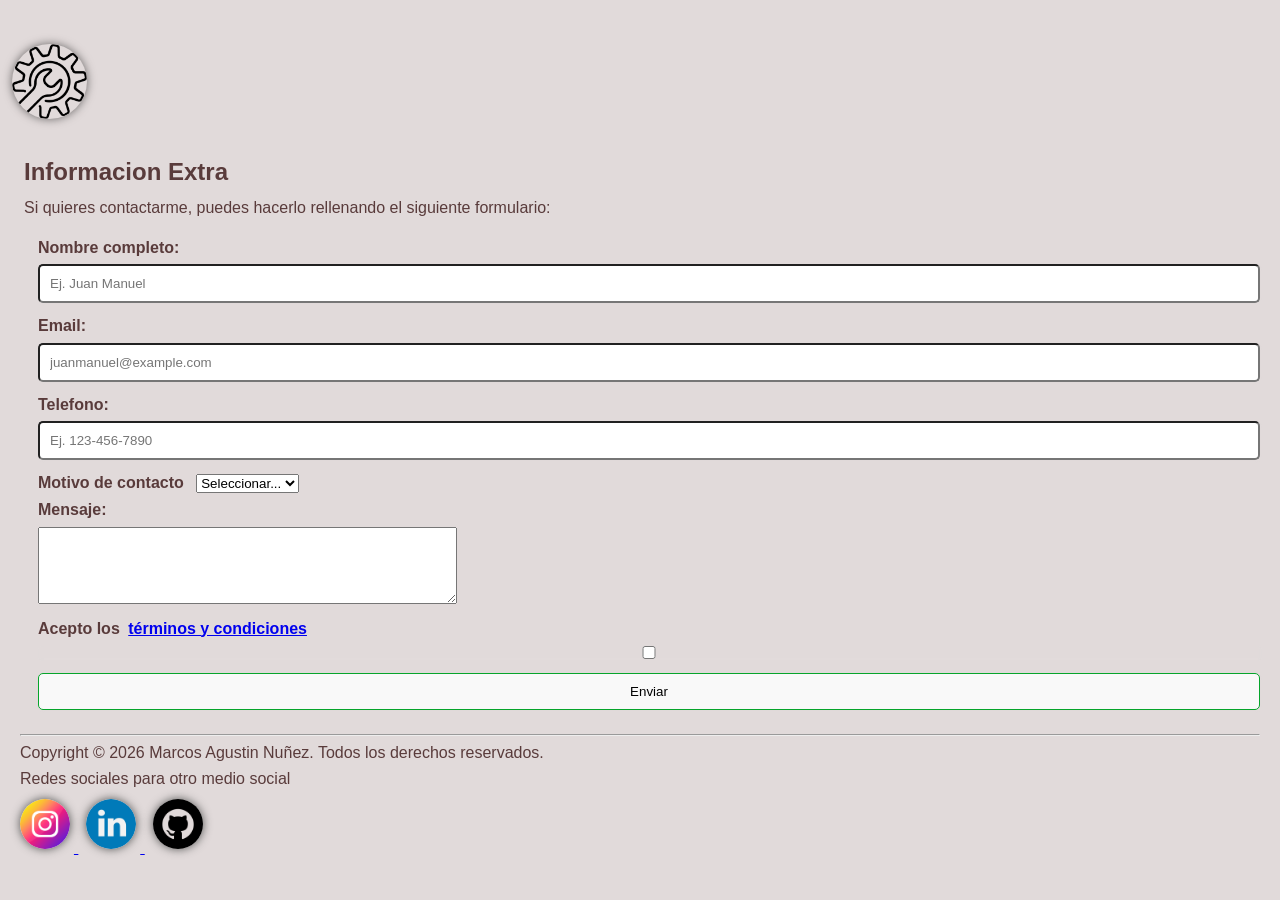
<file: html/contact.html>
<!doctype html>
<html lang="es">
  <head>
    <meta charset="UTF-8" />
    <meta name="viewport" content="width=device-width, initial-scale=1.0" />
    <title>mark_repair</title>
    <link rel="stylesheet" href="../style/style_contact.css" />
  </head>
  <body>
    <div class="layout">
      <a href="../index.html">
        <img src="../Assets/logo.png" alt="Logo" class="img" />
      </a>
      <main>
        <section class="Callme" id="Contacto">
          <h2>Informacion Extra</h2>
          <p>
            Si quieres contactarme, puedes hacerlo rellenando el siguiente
            formulario:
          </p>
          <div class="Form">
            <form action="" method="POST">
              <label for="nombre ">Nombre completo: </label>
              <input
                type="text"
                id="nombre"
                name="nombre"
                placeholder="Ej. Juan Manuel"
                required
                minlength="3"
                maxlength="50"
              />
              <br />
              <label for="email">Email: </label>
              <input
                type="email"
                id="email"
                name="email"
                placeholder="juanmanuel@example.com"
                required
              />
              <br />
              <label for="telefono">Telefono: </label>
              <input
                type="text"
                id="telefono"
                name="telefono"
                placeholder="Ej. 123-456-7890"
                pattern="[0-9]{3}-[0-9]{7}$"
                title="Formato: 123-4567890"
                required
              />
              <br />
              <label for="motivo">Motivo de contacto</label>
              <select id="motivo" name="motivo" required>
                <option value="">Seleccionar...</option>
                <option value="consulta">Consulta</option>
                <option value="propuesta">Propuesta</option>
                <option value="Presupuesto">Presupuesto</option>
                <option value="otro">Otro</option>
              </select>
              <br />
              <label for="mensaje">Mensaje:</label><br />
              <textarea
                id="mensaje"
                name="mensaje"
                placeholder="Escribe tu mensaje aquí..."
                required
                minlength="10"
                maxlength="500"
                rows="5"
                cols="50"
              >
              </textarea>
              <br />
              <label for="terminos">
                Acepto los
                <a href="./terminos.html" class="link"
                  >términos y condiciones</a
                >
                <input type="checkbox" id="terminos" name="terminos" required />
              </label>
              <br />
              <input type="submit" value="Enviar" />
            </form>
          </div>
        </section>
      </main>
      <footer class="footer">
        <hr />
        <p>
          Copyright © 2026 Marcos Agustin Nuñez. Todos los derechos reservados.
          <br />Redes sociales para otro medio social
        </p>
        <a href="https://www.instagram.com/markus_npm/" class="Social">
          <img
            src="../Assets/instagram.png"
            alt="logo de instragram"
            alt="instagram"
            id="MenDown"
            target="_blank"
          />
        </a>
        <a
          href="https://www.linkedin.com/in/marcos-agust%C3%ADn-n%C3%BA%C3%B1ez-9740aa300/?skipRedirect=true"
          class="Social"
        >
          <img
            src="../Assets/linkedin.png"
            alt="logo de linkedin"
            id="MenDown"
            target="_blank"
          />
        </a>

        <a href="https://github.com/MarcosNpm" class="Social" target="_blank">
          <img
            src="../Assets/github.png"
            alt="logo de github"
            id="MenDown"
            target="_blank"
          />
        </a>
      </footer>
    </div>
  </body>
</html>
</file>
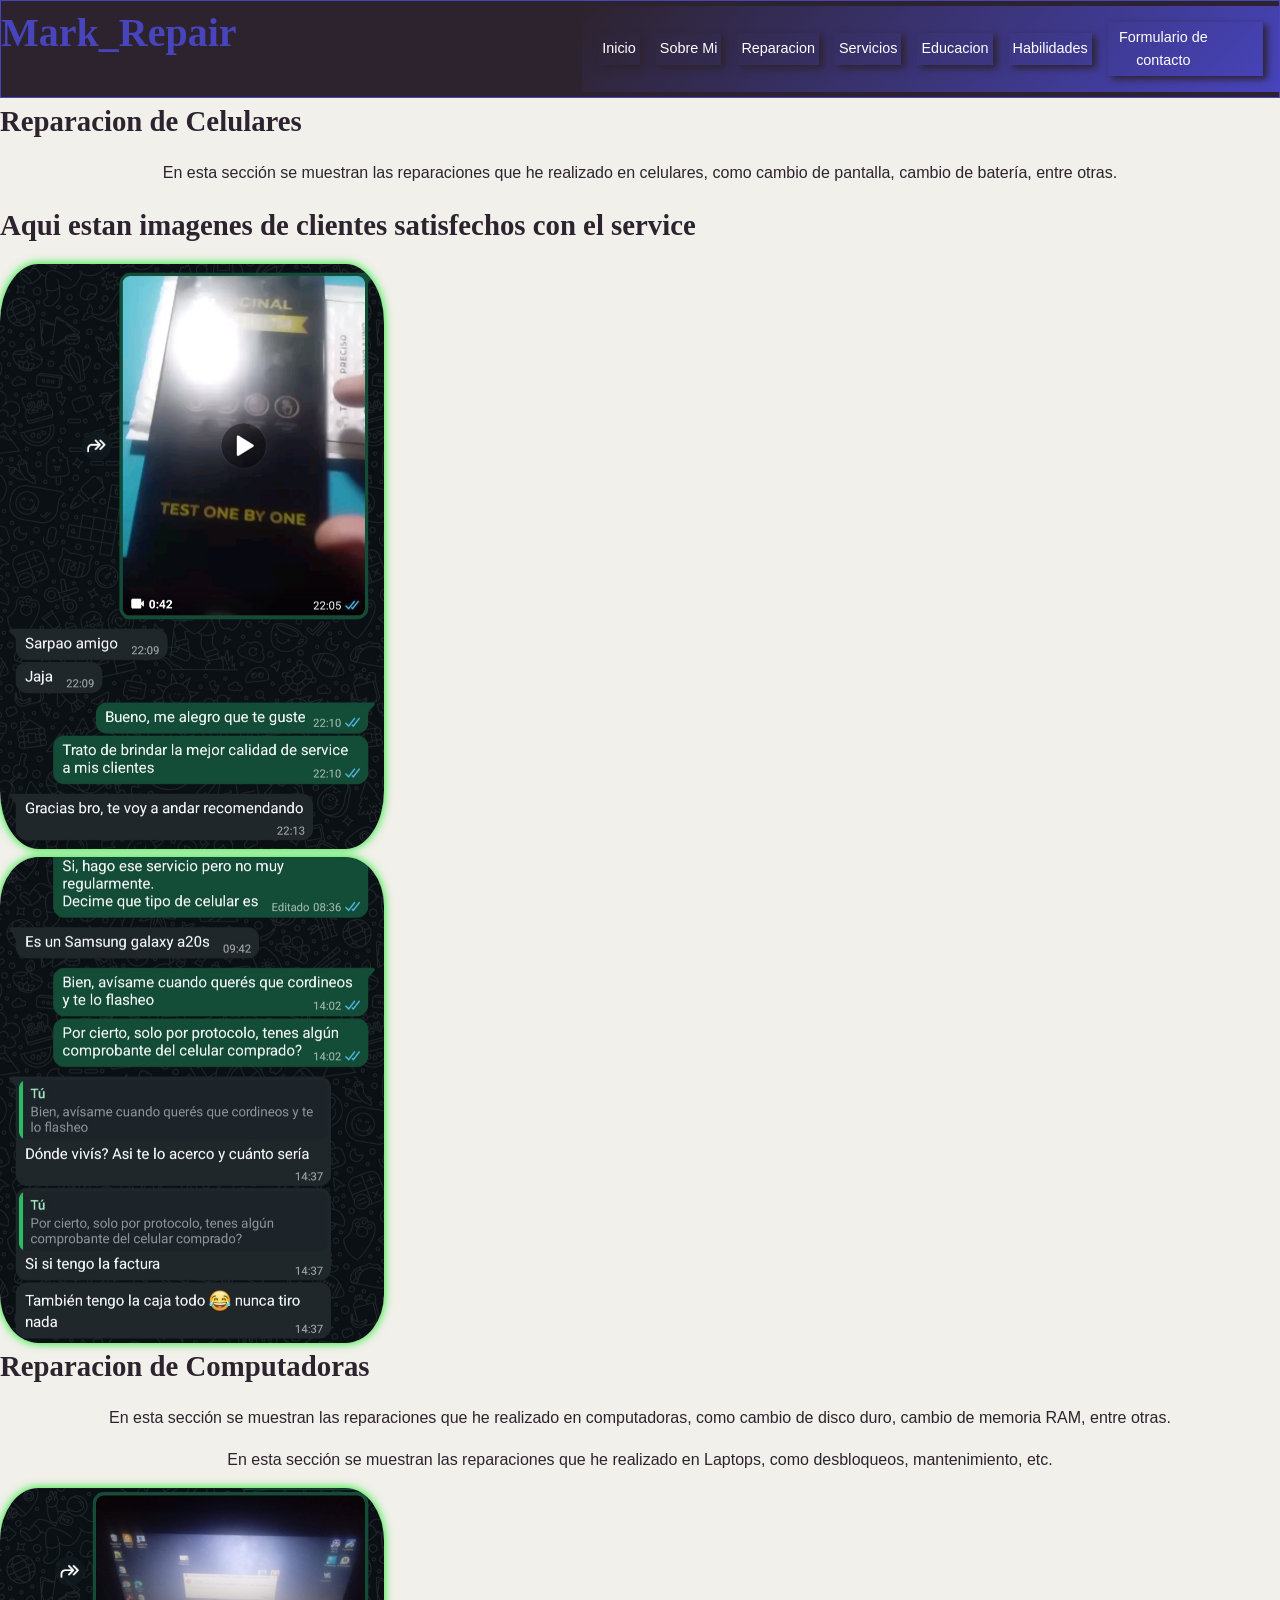
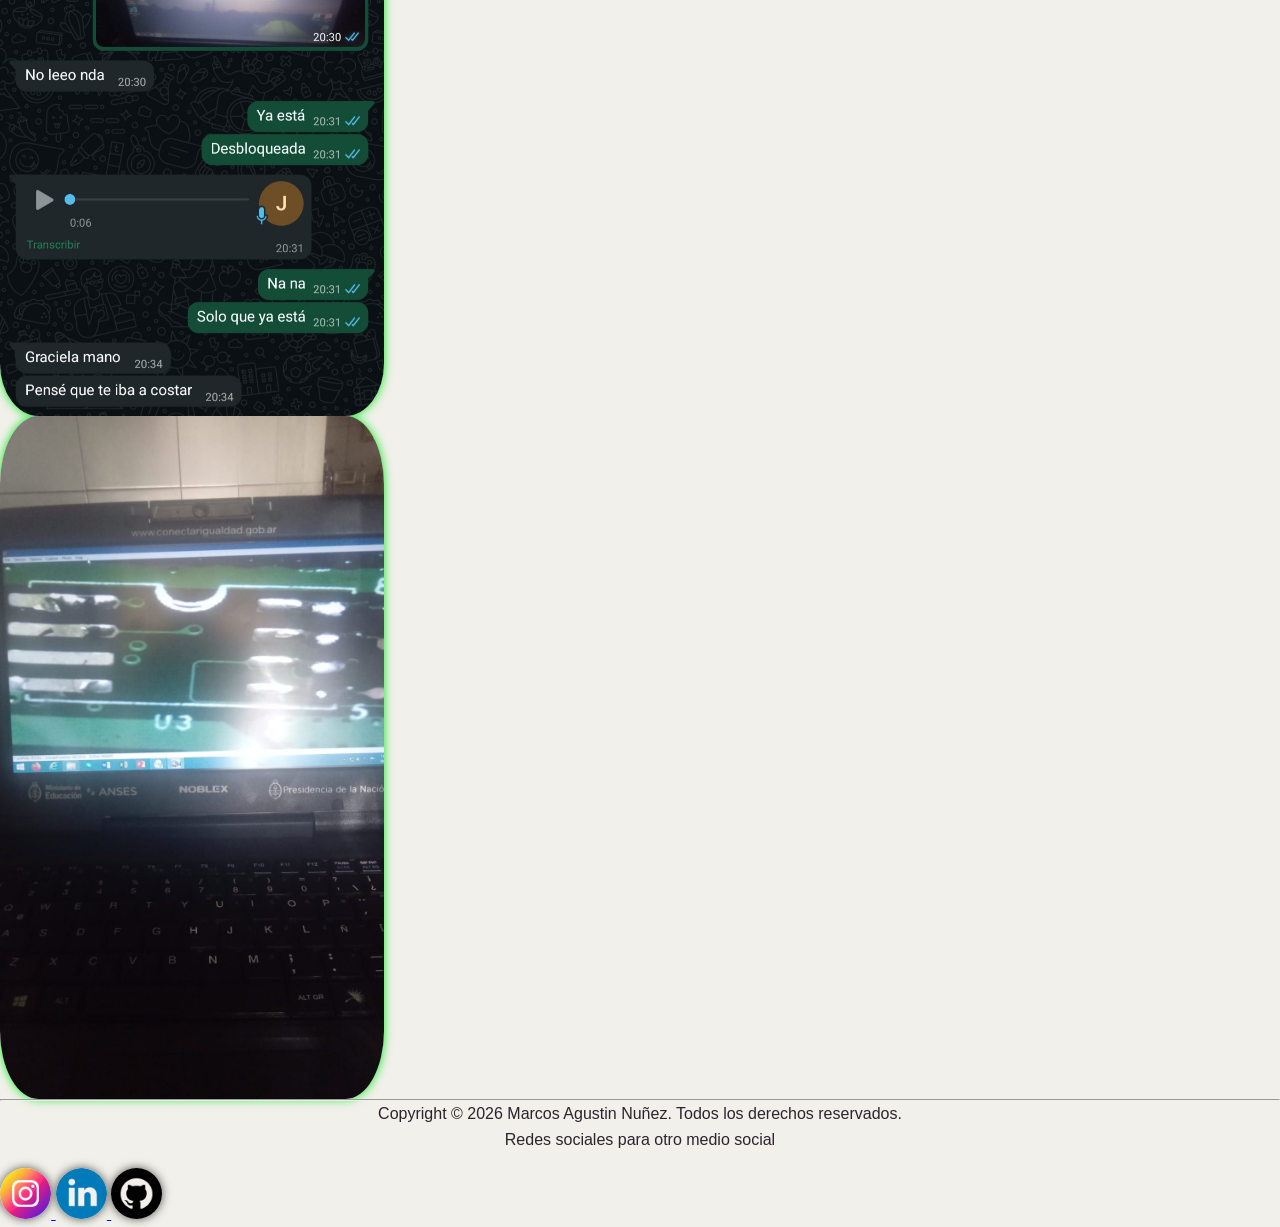
<file: html/fixes.html>
<!doctype html>
<html lang="es">
  <head>
    <meta charset="UTF-8" />
    <meta name="viewport" content="width=device-width, initial-scale=1.0" />
    <title>Markus_Repair</title>
    <link rel="stylesheet" href="../style/style_fixes.css">
    <link href="https://fonts.googleapis.com/css2?family=Montserrat:ital,wght@0,100..900;1,100..900&display=swap" rel="stylesheet">
  </head>
  <body>
    <div class="layout">
      <header class="Header">
        <h1 title class="logo">Mark_Repair</h1>
        <nav class="navbar">
          <ul class="nav-links">
            <li><a href="../index.html" id="MenUp">Inicio</a></li>
            <li><a href="./me.html" id="MenUp">Sobre Mi</a></li>
            <li><a href="./fixes.html" class="link" id="MenUp">Reparacion</a></li>
            <li><a href="./Services.html" class="link" id="MenUp">Servicios</a></li>
            <li><a href="./Study.html" class="link" id="MenUp">Educacion</a></li>
            <li><a href="./skills.html" class="link" id="MenUp">Habilidades</a></li>
            <li>
              <a href="./contact.html" class="link" id="MenUp" target="_blank">Formulario de contacto</a>
            </li>
          </ul>
        </nav>
      </header>
      <main>
        <section class="Celulares" id="Reparacion">
          <h2>Reparacion de Celulares</h2>
          <div>
            <p>En esta sección se muestran las reparaciones que he realizado en
              celulares, como cambio de pantalla, cambio de batería, entre otras.
            </p>
          </div>
          <p><h2>Aqui estan imagenes de clientes satisfechos con el service</h2></p>
          <div class="cards-container">
            <div class="cards">
              <img src="../Assets/review_positive.jpg" alt="Opinion de un cliente por un servicio de celular" class="custumer"/>
              <h3></h3>
            </div>
            <div class="cards">
            <img src="../Assets/review.jpg" alt="Opinion de un segundo cliente sobre un servicio de celular" class="custumer"/>
            </div>
          </div>
        </section>
        <section class="Computadoras" id="Reparacion">
          <h2>Reparacion de Computadoras</h2>
          <p>
            En esta sección se muestran las reparaciones que he realizado en
            computadoras, como cambio de disco duro, cambio de memoria RAM, entre
            otras.
          </p>
          <p>
            En esta sección se muestran las reparaciones que he realizado en
            Laptops, como desbloqueos, mantenimiento, etc.
          </p>
          <img src="../Assets/review_positive_2.jpg" alt="Opinion sobre un servicio de laptop" class="custumer"/>
          <img src="../Assets/piece_micro_1.jpg" alt="Señalamiento de componente faltante en laptop" class="custumer"/>
        </section>
      </main>
      <footer class="footer">
        <hr>
        <p>
          Copyright © 2026 Marcos Agustin Nuñez. Todos los derechos reservados.
          <br>Redes sociales para otro medio social
        </p>
        <a href="https://www.instagram.com/markus_npm/" class="Social">
          <img
            src="../Assets/instagram.png"
            alt="logo de instragram"
            alt="instagram"
            id="MenDown"
            target="_blank">
        </a>
        <a
          href="https://www.linkedin.com/in/marcos-agust%C3%ADn-n%C3%BA%C3%B1ez-9740aa300/?skipRedirect=true"
          class="Social">
          <img
            src="../Assets/linkedin.png"
            alt="logo de linkedin"
            id="MenDown"
            target="_blank">
        </a>

        <a href="https://github.com/MarcosNpm" class="Social" target="_blank">
          <img
            src="../Assets/github.png"
            alt="logo de github"
            id="MenDown"
            target="_blank">
        </a>
      </footer>
    </div>
  </body>
</html>
</file>
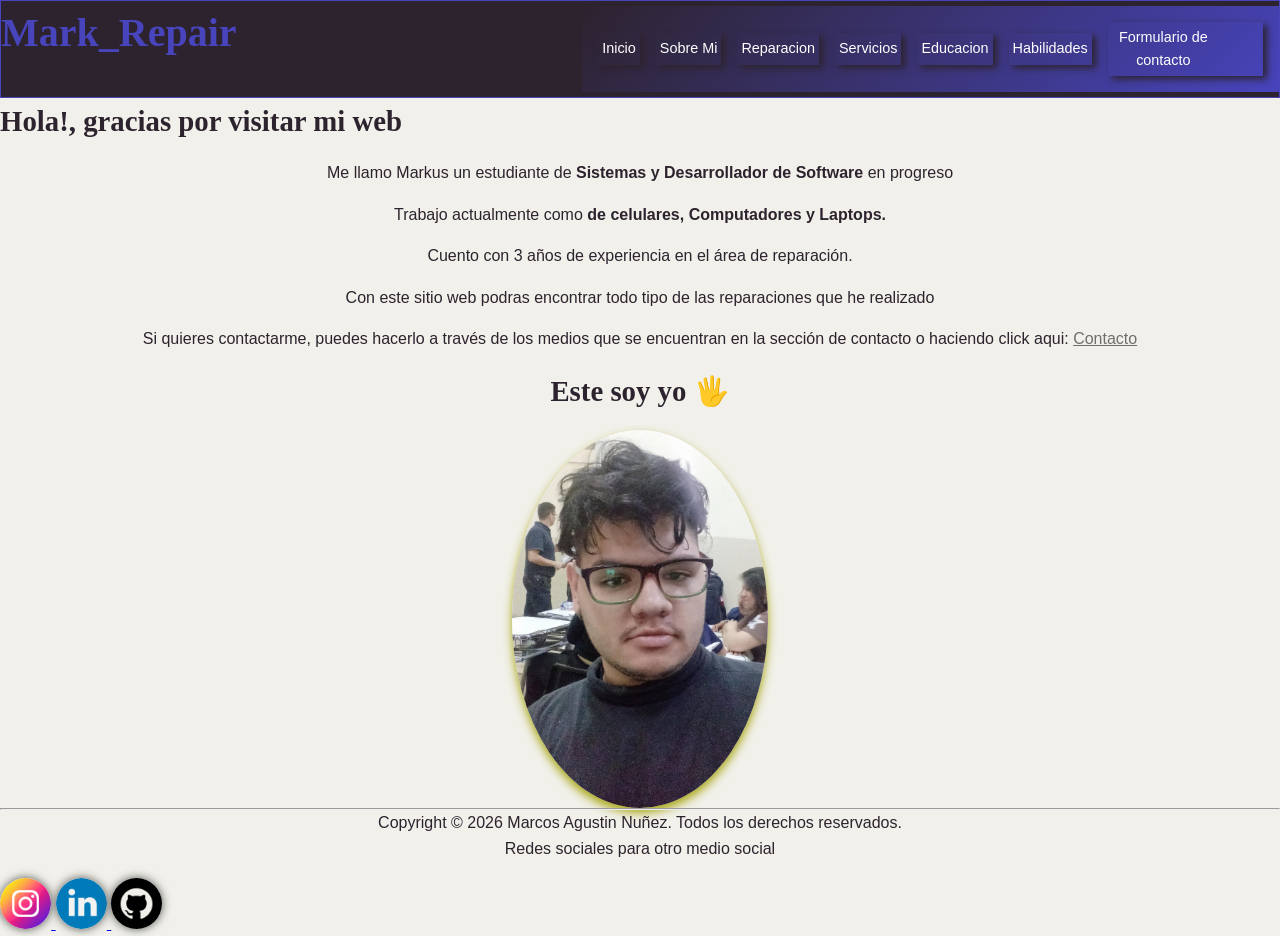
<file: html/me.html>
<!doctype html>
<html lang="es">
  <head>
    <meta charset="UTF-8" />
    <meta name="viewport" content="width=device-width, initial-scale=1.0" />
    <title>Markus_Repair</title>
    <link rel="stylesheet" href="../style/style_me.css">
    <link href="https://fonts.googleapis.com/css2?family=Montserrat:ital,wght@0,100..900;1,100..900&display=swap" rel="stylesheet">
  </head>
  <body>
    <div class="layout">
      <header class="Header">
        <h1 title class="logo">Mark_Repair</h1>
        <nav class="navbar">
          <ul class="nav-links">
            <li><a href="../index.html" id="MenUp">Inicio</a></li>
            <li><a href="./me.html" id="MenUp">Sobre Mi</a></li>
            <li><a href="./fixes.html" class="link" id="MenUp">Reparacion</a></li>
            <li><a href="./Services.html" class="link" id="MenUp">Servicios</a></li>
            <li><a href="./Study.html" class="link" id="MenUp">Educacion</a></li>
            <li><a href="./skills.html" class="link" id="MenUp">Habilidades</a></li>
            <li>
              <a href="./contact.html" class="link" id="MenUp" target="_blank">Formulario de contacto</a>
            </li>
          </ul>
        </nav>
      </header>
      <main>
        <section class="seccion" id="Sobre-Mi">  
          <div class="desc"> 
            <h2>Hola!, gracias por visitar mi web</h2>
            <p>
              Me llamo Markus un estudiante de <strong>Sistemas y Desarrollador de
              Software</strong> en progreso 
            </p>
            <p>Trabajo actualmente como <strong> de celulares, Computadores y Laptops. </p> </strong>
            <p>
              Cuento con 3 años de experiencia en el área de reparación.
            </p>
            <p>
              Con este sitio web podras encontrar todo tipo de las reparaciones que he
              realizado
            </p>
            <p>
              Si quieres contactarme, puedes hacerlo a través de los medios que se
              encuentran en la sección de contacto o haciendo click aqui: 
              <a href="https://www.instagram.com/markus_npm/" class="link" id="IG"><ins>Contacto</ins></a>
            </p>
          </div>  
          <h2><p>Este soy yo 🖐</p></h2>
          <img src="../Assets/mi_persona.jpeg" alt="Foto de mi persona posando" class="Owner"/>
        </section>
      </main>
      <footer class="footer">
        <hr>
        <p>
          Copyright © 2026 Marcos Agustin Nuñez. Todos los derechos reservados.
          <br>Redes sociales para otro medio social
        </p>
        <a href="https://www.instagram.com/markus_npm/" class="Social">
          <img
            src="../Assets/instagram.png"
            alt="logo de instragram"
            alt="instagram"
            id="MenDown"
            target="_blank">
        </a>
        <a
          href="https://www.linkedin.com/in/marcos-agust%C3%ADn-n%C3%BA%C3%B1ez-9740aa300/?skipRedirect=true"
          class="Social">
          <img
            src="../Assets/linkedin.png"
            alt="logo de linkedin"
            id="MenDown"
            target="_blank">
        </a>

        <a href="https://github.com/MarcosNpm" class="Social" target="_blank">
          <img
            src="../Assets/github.png"
            alt="logo de github"
            id="MenDown"
            target="_blank">
        </a>
      </footer>
    </div>
  </body>
</html>
</file>
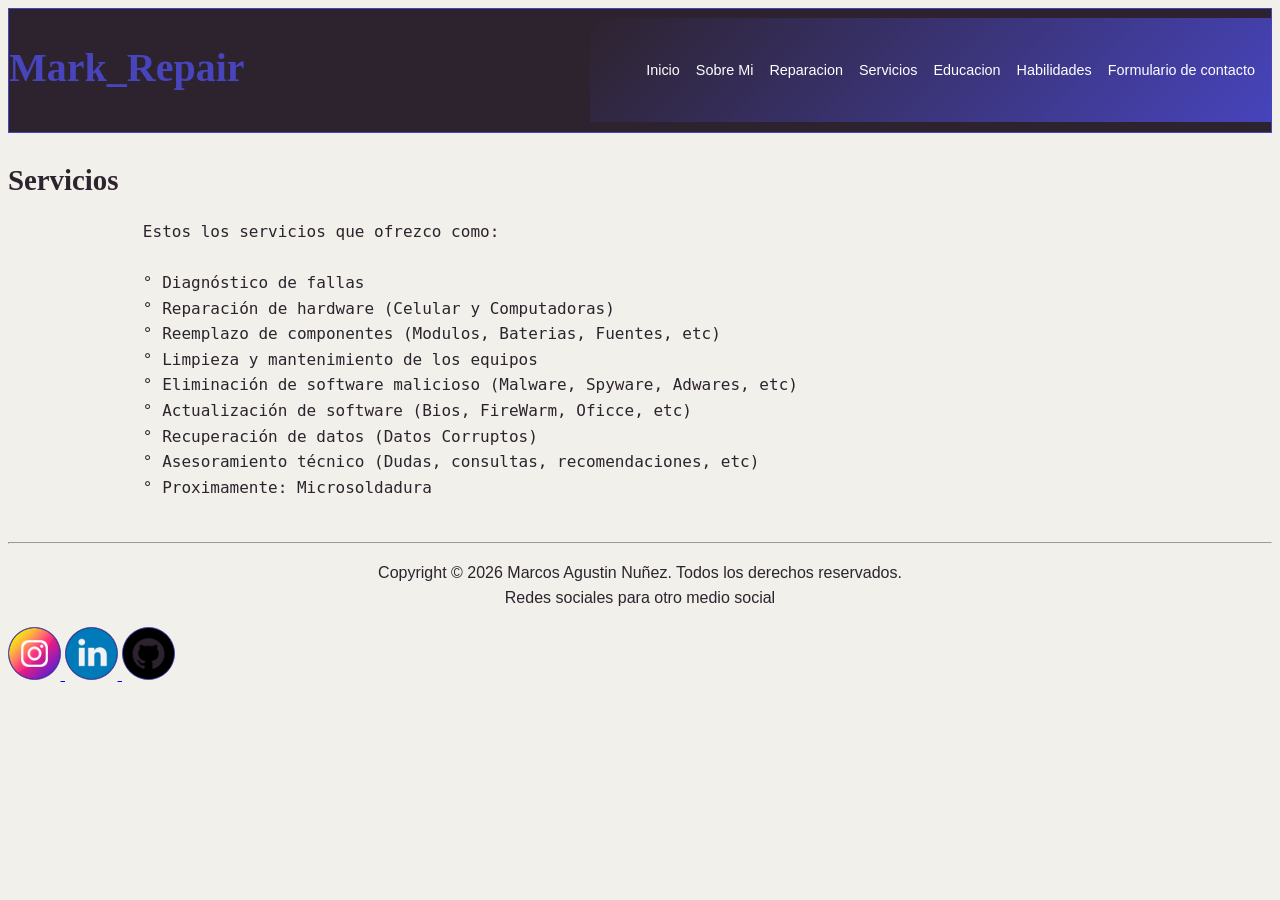
<file: html/Services.html>
<!doctype html>
<html lang="es">
  <head>
    <meta charset="UTF-8" />
    <meta name="viewport" content="width=device-width, initial-scale=1.0" />
    <title>Markus_Repair</title>
    <link rel="stylesheet" href="../style/style_service.css" />
    <link
      href="https://fonts.googleapis.com/css2?family=Montserrat:ital,wght@0,100..900;1,100..900&display=swap"
      rel="stylesheet"
    />
  </head>
  <body>
    <div class="layout">
      <header class="Header">
        <h1 title class="logo">Mark_Repair</h1>
        <nav class="navbar">
          <ul class="nav-links">
            <li><a href="../index.html" id="MenUp">Inicio</a></li>
            <li><a href="./me.html" id="MenUp">Sobre Mi</a></li>
            <li><a href="./fixes.html" class="link" id="MenUp">Reparacion</a></li>
            <li><a href="./Services.html" class="link" id="MenUp">Servicios</a></li>
            <li><a href="./Study.html" class="link" id="MenUp">Educacion</a></li>
            <li><a href="./skills.html" class="link" id="MenUp">Habilidades</a></li>
            <li>
              <a href="./contact.html" class="link" id="MenUp" target="_blank">Formulario de contacto</a>
            </li>
          </ul>
        </nav>
      </header>
      <main>  
        <section class="section" id="Servicios">
          <h2>Servicios</h2>
          <div>
            <pre>
              Estos los servicios que ofrezco como:

              ° Diagnóstico de fallas
              ° Reparación de hardware (Celular y Computadoras)
              ° Reemplazo de componentes (Modulos, Baterias, Fuentes, etc)
              ° Limpieza y mantenimiento de los equipos 
              ° Eliminación de software malicioso (Malware, Spyware, Adwares, etc)
              ° Actualización de software (Bios, FireWarm, Oficce, etc)
              ° Recuperación de datos (Datos Corruptos)
              ° Asesoramiento técnico (Dudas, consultas, recomendaciones, etc)
              ° Proximamente: Microsoldadura
            </pre>
      </main>
      <footer class="footer">
        <hr>
        <p>
          Copyright © 2026 Marcos Agustin Nuñez. Todos los derechos reservados.
          <br>Redes sociales para otro medio social
        </p>
        <a href="https://www.instagram.com/markus_npm/" class="Social">
          <img
            src="../Assets/instagram.png"
            alt="logo de instragram"
            alt="instagram"
            id="MenDown"
            target="_blank">
        </a>
        <a
          href="https://www.linkedin.com/in/marcos-agust%C3%ADn-n%C3%BA%C3%B1ez-9740aa300/?skipRedirect=true"
          class="Social">
          <img
            src="../Assets/linkedin.png"
            alt="logo de linkedin"
            id="MenDown"
            target="_blank">
        </a>

        <a href="https://github.com/MarcosNpm" class="Social" target="_blank">
          <img
            src="../Assets/github.png"
            alt="logo de github"
            id="MenDown"
            target="_blank">
        </a>
      </footer>
    </div>
  </body>
</html>
</file>
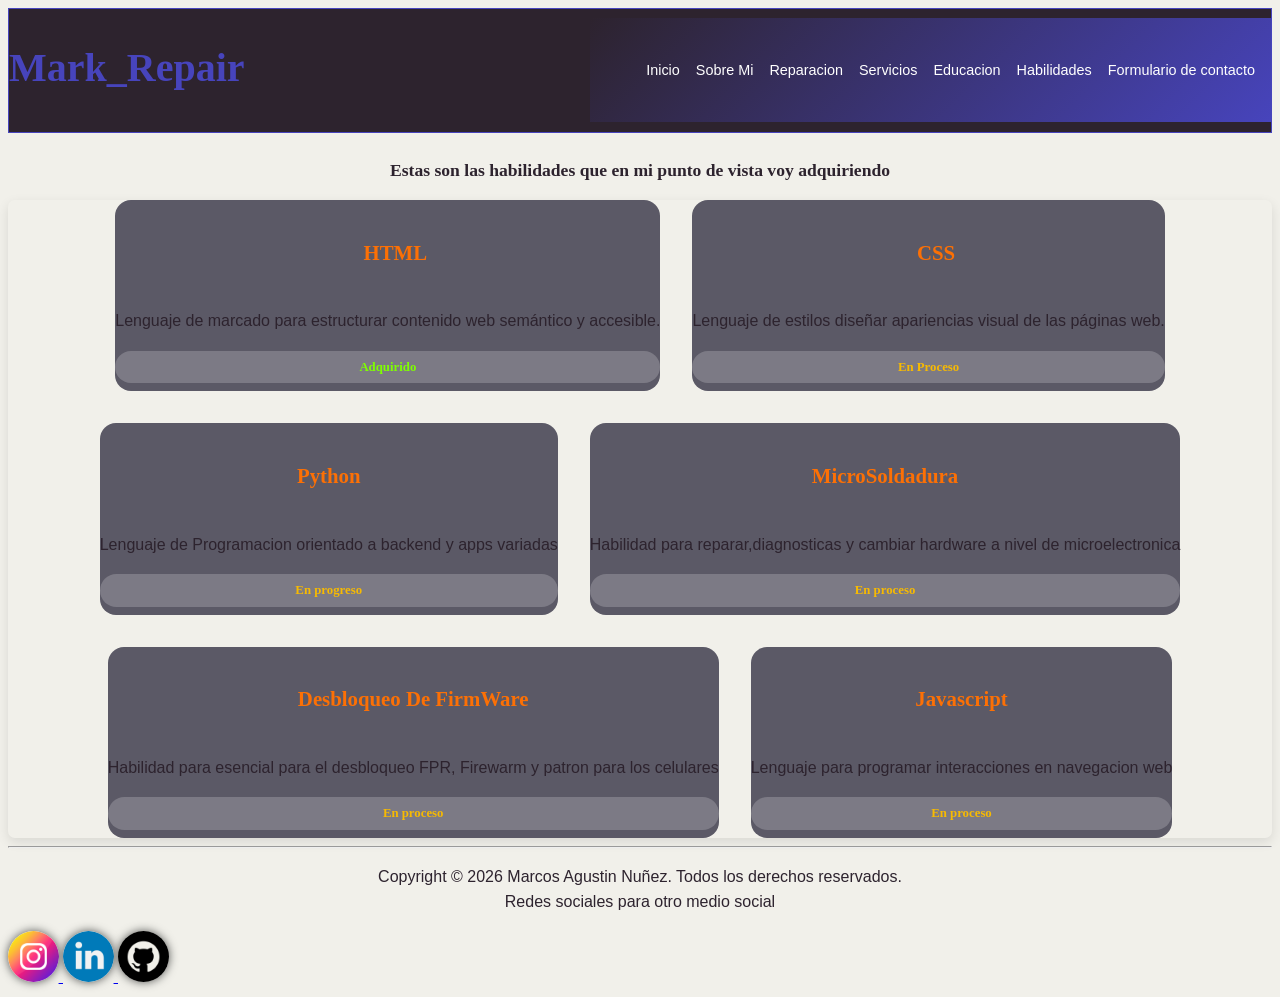
<file: html/skills.html>
<!doctype html>
<html lang="es">
  <head>
    <meta charset="UTF-8" />
    <meta name="viewport" content="width=device-width, initial-scale=1.0" />
    <title>Markus_Repair</title>
    <link rel="stylesheet" href="../style/style_skills.css" />
    <link
      href="https://fonts.googleapis.com/css2?family=Montserrat:ital,wght@0,100..900;1,100..900&display=swap"
      rel="stylesheet"
    />
  </head>
  <body>
    <div class="layout">
      <header class="Header">
        <h1 title class="logo">Mark_Repair</h1>
        <nav class="navbar">
          <ul class="nav-links">
            <li><a href="../index.html" id="MenUp">Inicio</a></li>
            <li><a href="./me.html" id="MenUp">Sobre Mi</a></li>
            <li><a href="./fixes.html" class="link" id="MenUp">Reparacion</a></li>
            <li><a href="./Services.html" class="link" id="MenUp">Servicios</a></li>
            <li><a href="./Study.html" class="link" id="MenUp">Educacion</a></li>
            <li><a href="./skills.html" class="link" id="MenUp">Habilidades</a></li>
            <li>
              <a href="./contact.html" class="link" id="MenUp"
                >Formulario de contacto</a>
            </li>
          </ul>
        </nav>
      </header>

      <main>
        <p>
          <h4>Estas son las habilidades que en mi punto de vista
          voy adquiriendo</h4>
        </p>
        <section class="Skills">
          <div class="skills-conteiner">

            <div class="skill-card">

              <div class="card-head">
                <i class="fa-brands fa-html5"></i>
                <div class="skill-title">
                  <h3>HTML</h3>
                </div>   
              </div>             
              <div class="card-body">
                <p>Lenguaje de marcado para estructurar contenido web semántico y accesible.</p>
              </div>
              <div class="skill-status">
                <span class="Status-Fine">
                  <i class="fas fa-check-circle"></i>
                  <h4>Adquirido</h4>
                </span>
              </div>
            </div>

            <div class="skill-card">
              <div class="card-head">
                <i class="fa-brands fa-css3-alt"></i>
                <div class="skill-title">
                  <h3>CSS</h3>
                </div>
              </div>

              <div class="card-body">
                <p>Lenguaje de estilos diseñar apariencias visual de las páginas web.</p>
              </div>
              <div class="skill-status-process">
                <span class="Status-process">
                  <i class="fas fa-check-circle"></i>
                  <h4>En Proceso</h4>
                </span>
              </div>
            </div>
            <div class="skill-card">
              <div class="card-head">
                <div class="skill-title">
                  <h3>Python</h3>
                </div>
              </div>
              <div class="card-body">
                <p>Lenguaje de Programacion orientado a backend y apps variadas
                </p>
              </div>
              <div class="skill-status skill-procces">
                <span class="Status-process">
                  <h4>En progreso</h4>
                </span>
              </div>
            </div>
            <div class="skill-card">
              <div class="card-head">
                <div class="skill-title">
                  <h3>MicroSoldadura</h3>
                </div>
              </div>
              <div class="card-body">
                <p>Habilidad para reparar,diagnosticas y cambiar hardware a nivel de microelectronica</p>
              </div>
              <div class="skill-status">
                <span class="Status-process">
                  <h4>En proceso</h4>
                </span>
              </div>
            </div>
            <div class="skill-card">
              <div class="card-head">
                <div class="skill-title">
                  <h3>Desbloqueo De FirmWare</h3>
                </div>
              </div>
              <div class="card-body">
                <p>Habilidad para esencial para el desbloqueo FPR, Firewarm y patron para los celulares</p>
              </div>
              <div class="skill-status">
                <span class="Status-process">
                  <h4>En proceso</h4>
                </span>
              </div>
            </div>
            <div class="skill-card">
                <div class="card-head">
                  <div class="skill-title">
                    <h3>Javascript</h3>
                  </div>
                </div>
                <div class="card-body">
                  <p>Lenguaje para programar interacciones en navegacion web</p>
                </div>
                <div class="skill-status">
                  <span class="Status-process">
                    <h4>En proceso</h4>
                  </span>
                </div>
              </div>
          </div>
        </section>
      </main>

      <footer>
        <hr />
        <p>
          Copyright © 2026 Marcos Agustin Nuñez. Todos los derechos reservados.
          <br />Redes sociales para otro medio social
        </p>
        <a href="https://www.instagram.com/markus_npm/" class="Social">
          <img
            src="../Assets/instagram.png"
            alt="logo de instragram"
            alt="instagram"
            id="MenDown"
          />
        </a>
        <a
          href="https://www.linkedin.com/in/marcos-agust%C3%ADn-n%C3%BA%C3%B1ez-9740aa300/?skipRedirect=true"
          class="Social"
        >
          <img
            src="../Assets/linkedin.png"
            alt="logo de linkedin"
            id="MenDown"
          />
        </a>

        <a href="https://github.com/MarcosNpm" class="Social">
          <img
            src="../Assets/github.png"
            alt="logo de github"
            id="MenDown"
          />
        </a>
      </footer>
    </div>
  </body>
</html>
</file>
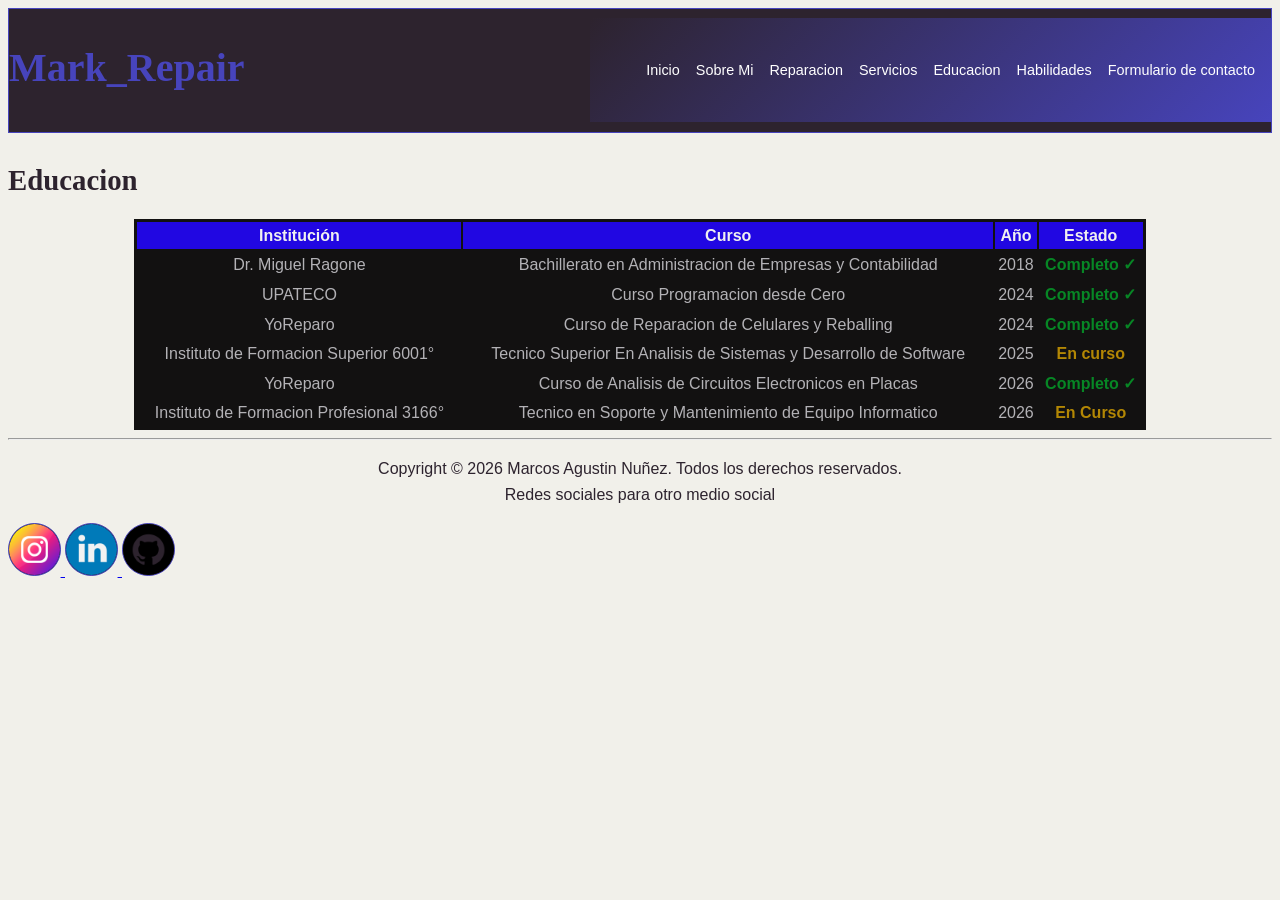
<file: html/Study.html>
<!doctype html>
<html lang="es">
  <head>
    <meta charset="UTF-8" />
    <meta name="viewport" content="width=device-width, initial-scale=1.0" />
    <title>Markus_Repair</title>
    <link rel="stylesheet" href="../style/style_study.css" />
    <link
      href="https://fonts.googleapis.com/css2?family=Montserrat:ital,wght@0,100..900;1,100..900&display=swap"
      rel="stylesheet"
    />
  </head>
  <body>
    <div class="layout">
      <header class="Header">
        <h1 title class="logo">Mark_Repair</h1>
        <nav class="navbar">
          <ul class="nav-links">
            <li><a href="../index.html" id="MenUp">Inicio</a></li>
            <li><a href="./me.html" id="MenUp">Sobre Mi</a></li>
            <li><a href="./fixes.html" class="link" id="MenUp">Reparacion</a></li>
            <li><a href="./Services.html" class="link" id="MenUp">Servicios</a></li>
            <li><a href="./Study.html" class="link" id="MenUp">Educacion</a></li>
            <li><a href="./skills.html" class="link" id="MenUp">Habilidades</a></li>
            <li>
              <a href="./contact.html" class="link" id="MenUp" target="_blank">Formulario de contacto</a>
            </li>
          </ul>
        </nav>
      </header>
      <main>  
        <section class="section" id="Educacion">
        <h2>Educacion</h2>
        <div class="table">
          <table class="Data_In">
            <thead>
              <tr class="TableOver">
                <th>Institución</th>
                <th>Curso</th>
                <th>Año</th>
                <th>Estado</th>
              </tr>
            </thead>
            <tbody>
              <tr>
                <td>Dr. Miguel Ragone</td>
                <td>Bachillerato en Administracion de Empresas y Contabilidad</td>
                <td>2018</td>
                <td class="Done">Completo ✓</td>
              </tr>
              <tr>
                <td>UPATECO</td>
                <td>Curso Programacion desde Cero</td>
                <td>2024</td>
                <td class="Done">Completo ✓</td>
              </tr>
              <tr> 
                <td> YoReparo</td>
                <td>Curso de Reparacion de Celulares y Reballing</td>
                <td>2024</td>
                <td class="Done">Completo ✓</td>
              </tr>
              <tr>
                <td>Instituto de Formacion Superior 6001°</td>
                <td>Tecnico Superior En Analisis de Sistemas y Desarrollo de Software</td>
                <td>2025</td>
                <td class="InProgress">En curso</td>
              </tr>
              <tr> 
                <td>YoReparo</td>
                <td>Curso de Analisis de Circuitos Electronicos en Placas</td>
                <td>2026</td>
                <td class="Done">Completo ✓</td>
              </tr>
              <tr>
                <td>Instituto de Formacion Profesional 3166°</td>
                <td>Tecnico en Soporte y Mantenimiento de Equipo Informatico</td>
                <td>2026</td>
                <td class="InProgress">En Curso</td>
            </tbody>
          </table>
        </div>
      </main> 
      <footer class="footer">
        <hr>
        <p>
          Copyright © 2026 Marcos Agustin Nuñez. Todos los derechos reservados.
          <br>Redes sociales para otro medio social
        </p>
        <a href="https://www.instagram.com/markus_npm/" class="Social">
          <img
            src="../Assets/instagram.png"
            alt="logo de instragram"
            alt="instagram"
            id="MenDown"
            target="_blank">
        </a>
        <a
          href="https://www.linkedin.com/in/marcos-agust%C3%ADn-n%C3%BA%C3%B1ez-9740aa300/?skipRedirect=true"
          class="Social">
          <img
            src="../Assets/linkedin.png"
            alt="logo de linkedin"
            id="MenDown"
            target="_blank">
        </a>

        <a href="https://github.com/MarcosNpm" class="Social" target="_blank">
          <img
            src="../Assets/github.png"
            alt="logo de github"
            id="MenDown"
            target="_blank">
        </a>
      </footer>
    </div>
  </body>
</html>
</file>
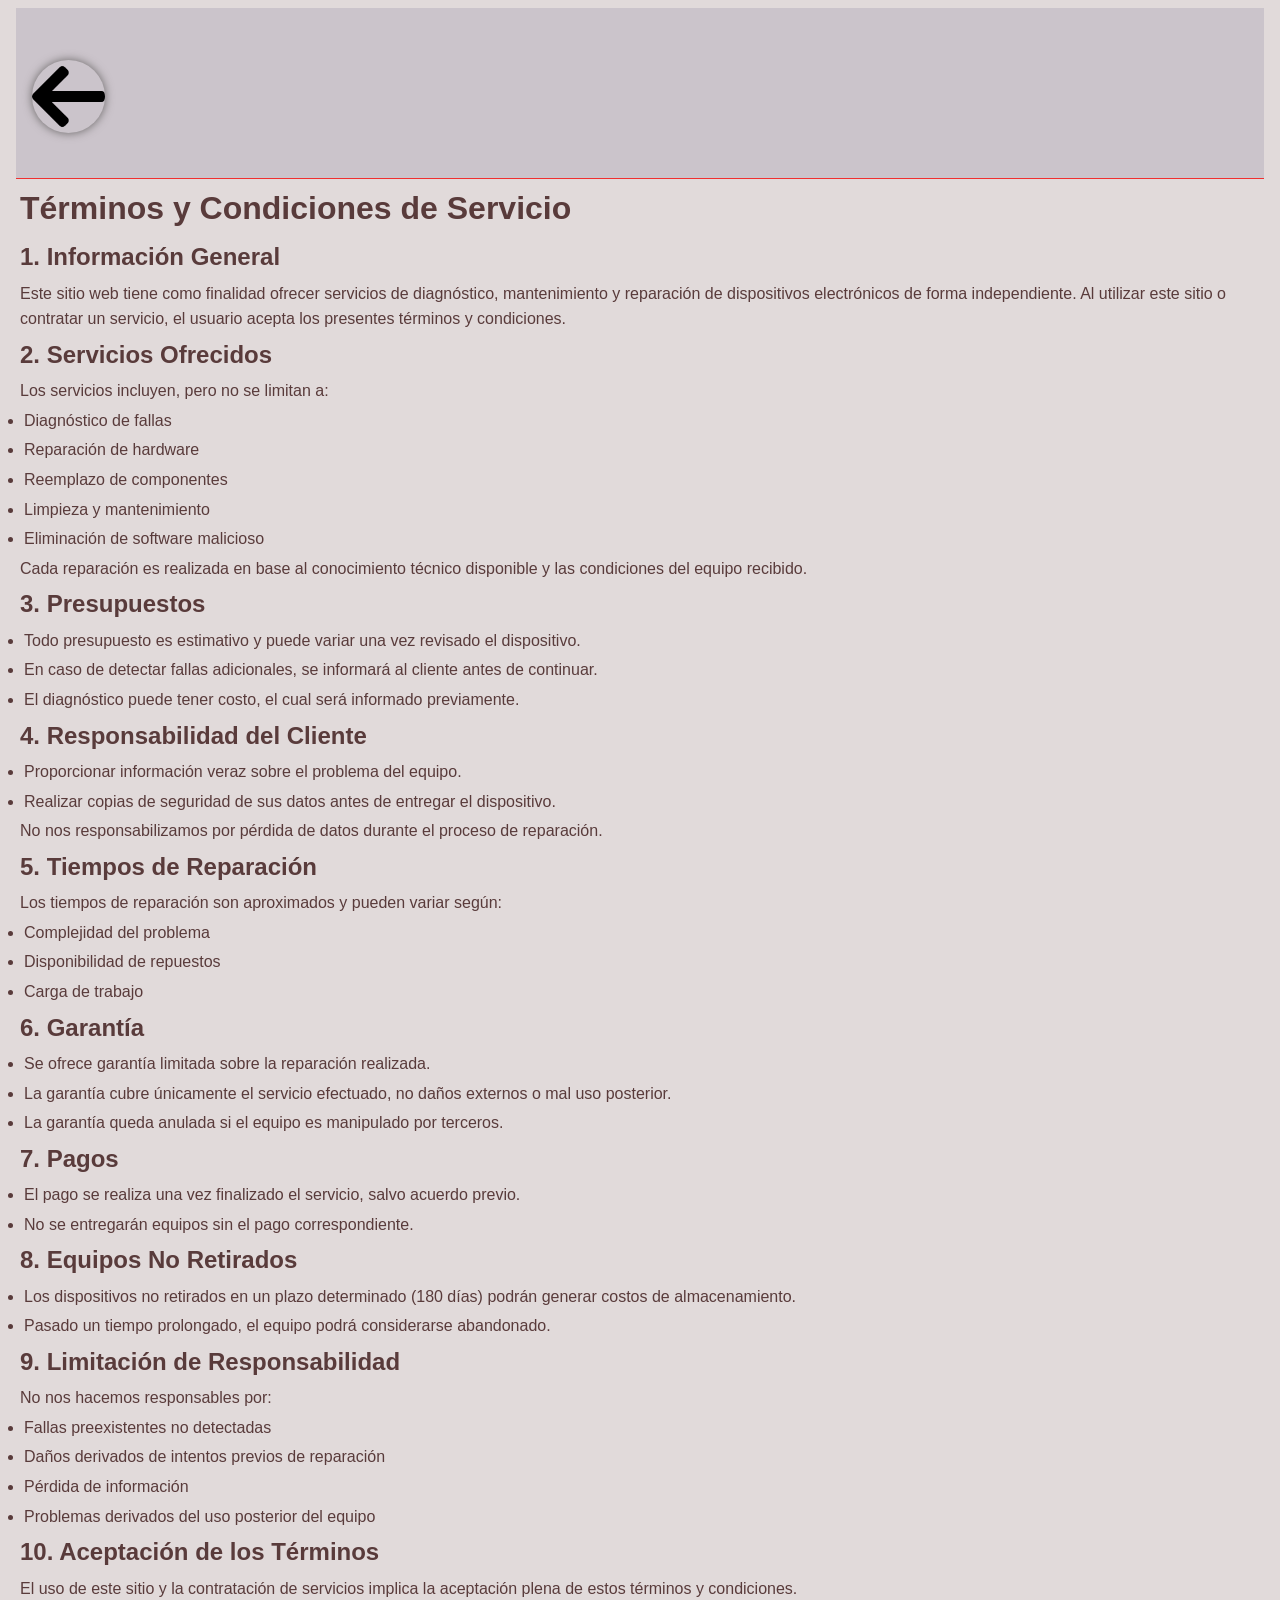
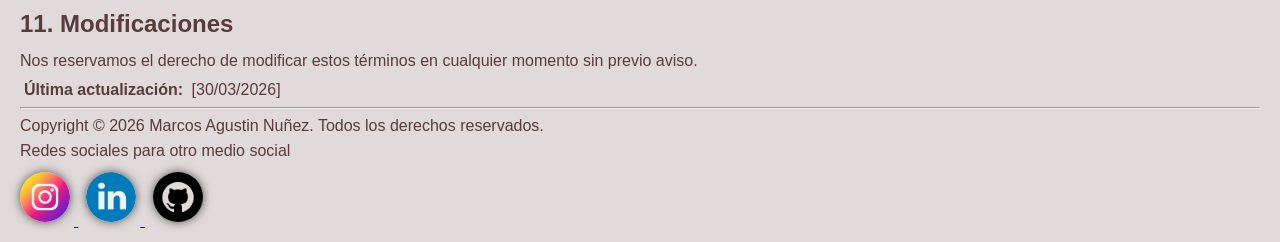
<file: html/terminos.html>
<!doctype html>
<html lang="es">
  <head>
    <meta charset="UTF-8" />
    <meta name="viewport" content="width=device-width, initial-scale=1.0" />
    <title>Términos y Condiciones</title>
    <link rel="stylesheet" href="../style/style_contact.css" />
  </head>
  <body>
    <div class="layout">
      <header>
        <a href="./contact.html">
          <img
            src="../Assets/back.png"
            alt="Imagen de regreso al inicio"
            class="img"
          />
        </a>
      </header>
      <main>
        <h1>Términos y Condiciones de Servicio</h1>

        <h2>1. Información General</h2>
        <p>
          Este sitio web tiene como finalidad ofrecer servicios de diagnóstico,
          mantenimiento y reparación de dispositivos electrónicos de forma
          independiente. Al utilizar este sitio o contratar un servicio, el
          usuario acepta los presentes términos y condiciones.
        </p>

        <h2>2. Servicios Ofrecidos</h2>
        <p>Los servicios incluyen, pero no se limitan a:</p>
        <ul>
          <li>Diagnóstico de fallas</li>
          <li>Reparación de hardware</li>
          <li>Reemplazo de componentes</li>
          <li>Limpieza y mantenimiento</li>
          <li>Eliminación de software malicioso</li>
        </ul>
        <p>
          Cada reparación es realizada en base al conocimiento técnico
          disponible y las condiciones del equipo recibido.
        </p>

        <h2>3. Presupuestos</h2>
        <ul>
          <li>
            Todo presupuesto es estimativo y puede variar una vez revisado el
            dispositivo.
          </li>
          <li>
            En caso de detectar fallas adicionales, se informará al cliente
            antes de continuar.
          </li>
          <li>
            El diagnóstico puede tener costo, el cual será informado
            previamente.
          </li>
        </ul>

        <h2>4. Responsabilidad del Cliente</h2>
        <ul>
          <li>Proporcionar información veraz sobre el problema del equipo.</li>
          <li>
            Realizar copias de seguridad de sus datos antes de entregar el
            dispositivo.
          </li>
        </ul>
        <p>
          No nos responsabilizamos por pérdida de datos durante el proceso de
          reparación.
        </p>

        <h2>5. Tiempos de Reparación</h2>
        <p>Los tiempos de reparación son aproximados y pueden variar según:</p>
        <ul>
          <li>Complejidad del problema</li>
          <li>Disponibilidad de repuestos</li>
          <li>Carga de trabajo</li>
        </ul>

        <h2>6. Garantía</h2>
        <ul>
          <li>Se ofrece garantía limitada sobre la reparación realizada.</li>
          <li>
            La garantía cubre únicamente el servicio efectuado, no daños
            externos o mal uso posterior.
          </li>
          <li>
            La garantía queda anulada si el equipo es manipulado por terceros.
          </li>
        </ul>

        <h2>7. Pagos</h2>
        <ul>
          <li>
            El pago se realiza una vez finalizado el servicio, salvo acuerdo
            previo.
          </li>
          <li>No se entregarán equipos sin el pago correspondiente.</li>
        </ul>

        <h2>8. Equipos No Retirados</h2>
        <ul>
          <li>
            Los dispositivos no retirados en un plazo determinado (180 días)
            podrán generar costos de almacenamiento.
          </li>
          <li>
            Pasado un tiempo prolongado, el equipo podrá considerarse
            abandonado.
          </li>
        </ul>

        <h2>9. Limitación de Responsabilidad</h2>
        <p>No nos hacemos responsables por:</p>
        <ul>
          <li>Fallas preexistentes no detectadas</li>
          <li>Daños derivados de intentos previos de reparación</li>
          <li>Pérdida de información</li>
          <li>Problemas derivados del uso posterior del equipo</li>
        </ul>

        <h2>10. Aceptación de los Términos</h2>
        <p>
          El uso de este sitio y la contratación de servicios implica la
          aceptación plena de estos términos y condiciones.
        </p>

        <h2>11. Modificaciones</h2>
        <p>
          Nos reservamos el derecho de modificar estos términos en cualquier
          momento sin previo aviso.
        </p>

        <p><strong>Última actualización:</strong> [30/03/2026]</p>
      </main>
      <footer>
        <hr />
        <p>
          Copyright © 2026 Marcos Agustin Nuñez. Todos los derechos reservados.
          <br />Redes sociales para otro medio social
        </p>
        <a href="https://www.instagram.com/markus_npm/" class="Social">
          <img
            src="../Assets/instagram.png"
            alt="logo de instragram"
            alt="logo de instagram"
            id="MenDown"
          />
        </a>
        <a
          href="https://www.linkedin.com/in/marcos-agust%C3%ADn-n%C3%BA%C3%B1ez-9740aa300/?skipRedirect=true"
          class="Social"
        >
          <img
            src="../Assets/linkedin.png"
            alt="logo de linkedin"
            id="MenDown"
          />
        </a>

        <a href="https://github.com/MarcosNpm" class="Social">
          <img src="../Assets/github.png" alt="logo de github" id="MenDown" />
        </a>
      </footer>
    </div>
  </body>
</html>
</file>
<file: style/style_contact.css>
* {
  margin: 4px;
  padding: 0px;
  box-sizing: border-box;
}
header {
  background-color: #56537f29;
  border-bottom: 1px solid #f03030;
  text-align: center;
  padding: 16px;
}
body {
  font-family: "Segoe UI", Arial, sans-serif;
  font-size: 16px;
  line-height: 1.6;
  color: #593b3b;
  background-color: #451e1e29;
}
.Form {
  box-sizing: border-box;
  text-align: left;
  margin: 5px;
  padding: 5px;
  width: 100%;
}
input {
  width: 100%;
  padding: 10px;
  border-radius: 5px;
  margin-bottom: 10px;
  box-shadow: 1px 1px 2px rgba(230, 222, 222, 0.1);
}
input:valid {
  border: 1px solid #06a52b;
  background-color: #f9f9f9;
}
input:invalid:not(:placeholder-shown) {
  border: 1px solid #e61414;
  background-color: #f9f9f9;
}
input:focus {
  border: 1px groove #0112fa;
  background-color: rgb(211, 211, 211);
}
label {
  margin-bottom: 5px;
  font-weight: bold;
}
input.terminos {
  align-items: left;
  margin-bottom: 10px;
  align-self: flex-start; /* Tocara arreglar este bug, desconozco el como se hace el checkbox asi*/
}
.img {
  display: block;
  margin-left: 0%;
  margin-right: 100%;
  margin-top: 10px;
  width: 6%;
  height: auto;
  box-shadow: #676464 0px 0px 10px;
  border-radius: 100%;
}
.img:hover {
  width: 8%;
  height: auto;
  box-shadow: #0b9bee 0px 0px 10px;
  border-radius: 100%;
}
#MenDown {
  display: display;
  margin-left: 0%;
  width: 4%;
  height: auto;
  box-shadow: #515251 0px 0px 10px;
  border-radius: 100%;
}
#MenDown:hover {
  width: 5%;
  height: auto;
  box-shadow: #3206d0 0px 0px 10px;
  border-radius: 100%;
}
</file>
<file: style/style_fixes.css>
:root {
  /* Tipografía */
  --font-body: "Segoe UI", "Roboto", Arial, sans-serif;
  --font-heading: "Georgia", "Times New Roman", serif;
  --font-code: "Consolas", "Courier New", monospace;
  --color-primary: #4744bc;
  --color-secondary: #2d232e;
  --color-accent: #ffd000;
  --color-text: #ffffff;
  --color-bg: #f1f0ea;
  --radius: 10%;
  --shadow: 0 2px 8px rgba(0, 0, 0, 0.1);
  --font-main: "Inter", "Segoe UI", Arial, sans-serif;

  /* Espaciado (consistente en todo el sitio) */
  --spacing-xs: 0.25rem; /* 4px */
  --spacing-sm: 0.5rem; /* 8px */
  --spacing-md: 1rem; /* 16px */
  --spacing-lg: 2rem; /* 32px */
  --spacing-xl: 4rem; /* 64px */

  /* Bordes y sombras */
  --radius-sm: 10px;
  --radius-md: 7px;
  --radius-lg: 16px;
  --radius-full: 50%; /* Círculo perfecto */
  --shadow-sm: 0 1px 3px rgba(0, 0, 0, 0.08);
  --shadow-md: 0 4px 12px rgba(0, 0, 0, 0.1);
  --shadow-lg: 0 8px 24px rgba(0, 0, 0, 0.12);

  /* Transiciones */
  --transition: all 0.3s ease;
}

/* Parte superior de la pagina*/
.Header {
  display: flex;
  align-items: center;
  border: var(--color-primary) 1px solid;
  background-color: var(--color-secondary);
  justify-content: space-between;
}
header + .logo {
  color: var(--color-text);
  justify-content: right;
  padding-left: 1rem;
}
.navbar {
  display: flex;
  justify-content: flex-end;
  align-items: center;
  min-height: 8vh;
  background: linear-gradient(
    135deg,
    var(--color-secondary),
    var(--color-primary)
  );
  color: #ffffff;
  text-align: right;
  padding: 1rem;
}
.navbar:hover {
  background: linear-gradient(
    135deg,
    var(--color-primary),
    var(--color-secondary)
  );
}
.nav-links {
  display: flex;
  list-style: none;
  font-weight: 500;
  font-size: 0.9rem;
  gap: 1rem;
  justify-content: flex-start;
  align-items: center;
}
.nav-links a {
  color: var(--color-text);
  font-size: 0.9rem;
  font-weight: 500;
  transition: color 1 ease;
  text-decoration: none;
  text-align: center;
  align-items: center;
}
.nav-links a:hover {
  color: var(--color-accent);
  text-align: center;
}
.link {
  text-decoration: none;
  width: 70%;
  color: #716e6e;
  text-align: right;
}
.link:hover {
  width: 80%;
  border-radius: 16px;
  color: #f7ba02;
}
/* Parte del cuerpo*/
*,
*::before,
*::after {
  box-sizing: border-box;
  margin: 0;
  padding: 0;
}
nav .section {
  margin: 0%;
  padding: 0px;
  display: block;
}
body {
  font-family: var(--font-main);
  font-size: 1rem;
  line-height: 1.6;
  color: var(--color-text);
  background-color: var(--color-bg);
}
* p,
h2,
h3,
h4 {
  color: var(--color-secondary);
}
h1 {
  font-family: var(--font-heading);
  font-size: 2.5rem;
  font-weight: 700;
  margin-bottom: var(--spacing-lg);
  color: var(--color-primary);
}
h2 {
  font-family: var(--font-heading);
  font-size: 1.8rem;
  font-weight: 600;
  margin-bottom: var(--spacing-md);
}
h3 {
  font-family: var(--font-heading);
  font-size: 1.3rem;
  font-weight: 600;
  margin-bottom: var(--spacing-sm);
}
h4 {
  font-family: var(--font-heading);
  font-size: 1.1rem;
  font-weight: 600;
  margin-bottom: var(--spacing-sm);
}
p {
  margin-bottom: var(--spacing-md);
  text-align: center;
}
/*Footer*/
li {
  display: grid;
  text-align: center;
  margin: 0%;
  padding: 4px;
  box-shadow: 4px 3px 7px var(--color-secondary);
}
.Data_In {
  margin: 50%;
  padding: 0px;
  color: #121111;
  width: 100%;
  padding: 10px;
  box-shadow: 1px 1px 2px rgba(230, 222, 222, 0.1);
}

.custumer {
  display: grid;
  margin-left: justify-content;
  margin-right: justify-content;
  width: 30%;
  box-shadow: #07ed1a 0px 0px 10px;
  border-radius: 10%;
  grid-template-columns: 250px 1fr 250px;
  grid-template-rows: 80px 1fr 60px;
  gap: 20px;
}
.custumer:hover {
  border-color: #2514a8;
  box-shadow: #2514a8 0px 0px 10px;
  width: 32%;
}
.Owner {
  display: block;
  margin-left: auto;
  margin-right: auto;
  width: 20%;
  box-shadow: #a8a614 0px 5px 10px;
  border-radius: 100%;
}
.Owner:hover {
  border-color: #2514a8;
  box-shadow: #2514a8 0px 0px 10px;
  width: 21%;
}
.Social,
.Social:hover {
  text-align: left;
  margin: 0%;
  padding: 0px;
  box-sizing: border-box;
}
#MenDown {
  display: display;
  margin-left: 0%;
  width: 4%;
  height: auto;
  box-shadow: #515251 0px 0px 10px;
  border-radius: 100%;
}
#MenDown:hover {
  width: 5%;
  height: auto;
  box-shadow: #3206d0 0px 0px 10px;
  border-radius: 100%;
}
</file>
<file: style/style_me.css>
:root {
  /* Tipografía */
  --font-body: "Segoe UI", "Roboto", Arial, sans-serif;
  --font-heading: "Georgia", "Times New Roman", serif;
  --font-code: "Consolas", "Courier New", monospace;
  --color-primary: #4744bc;
  --color-secondary: #2d232e;
  --color-accent: #ffd000;
  --color-text: #ffffff;
  --color-bg: #f1f0ea;
  --radius: 10%;
  --shadow: 0 2px 8px rgba(0, 0, 0, 0.1);
  --font-main: "Inter", "Segoe UI", Arial, sans-serif;

  /* Espaciado (consistente en todo el sitio) */
  --spacing-xs: 0.25rem; /* 4px */
  --spacing-sm: 0.5rem; /* 8px */
  --spacing-md: 1rem; /* 16px */
  --spacing-lg: 2rem; /* 32px */
  --spacing-xl: 4rem; /* 64px */

  /* Bordes y sombras */
  --radius-sm: 10px;
  --radius-md: 7px;
  --radius-lg: 16px;
  --radius-full: 50%; /* Círculo perfecto */
  --shadow-sm: 0 1px 3px rgba(0, 0, 0, 0.08);
  --shadow-md: 0 4px 12px rgba(0, 0, 0, 0.1);
  --shadow-lg: 0 8px 24px rgba(0, 0, 0, 0.12);

  /* Transiciones */
  --transition: all 0.3s ease;
}

/* Parte superior de la pagina*/
.Header {
  display: flex;
  align-items: center;
  border: var(--color-primary) 1px solid;
  background-color: var(--color-secondary);
  justify-content: space-between;
}
header + .logo {
  color: var(--color-text);
  justify-content: right;
  padding-left: 1rem;
}
.navbar {
  display: flex;
  justify-content: flex-end;
  align-items: center;
  min-height: 8vh;
  background: linear-gradient(
    135deg,
    var(--color-secondary),
    var(--color-primary)
  );
  color: #ffffff;
  text-align: right;
  padding: 1rem;
}
.navbar:hover {
  background: linear-gradient(
    135deg,
    var(--color-primary),
    var(--color-secondary)
  );
}
.nav-links {
  display: flex;
  list-style: none;
  font-weight: 500;
  font-size: 0.9rem;
  gap: 1rem;
  justify-content: flex-start;
  align-items: center;
}
.nav-links a {
  color: var(--color-text);
  font-size: 0.9rem;
  font-weight: 500;
  transition: color 1 ease;
  text-decoration: none;
  text-align: center;
  align-items: center;
}
.nav-links a:hover {
  color: var(--color-accent);
  text-align: center;
}
.link {
  text-decoration: none;
  width: 70%;
  color: #716e6e;
  text-align: right;
}
.link:hover {
  width: 80%;
  border-radius: 16px;
  color: #f7ba02;
}
/* Parte del cuerpo*/
*,
*::before,
*::after {
  box-sizing: border-box;
  margin: 0;
  padding: 0;
}
nav .section {
  margin: 0%;
  padding: 0px;
  display: block;
}
body {
  font-family: var(--font-main);
  font-size: 1rem;
  line-height: 1.6;
  color: var(--color-text);
  background-color: var(--color-bg);
}
p,
h2,
h3,
h4 {
  color: var(--color-secondary);
}
h1 {
  font-family: var(--font-heading);
  font-size: 2.5rem;
  font-weight: 700;
  margin-bottom: var(--spacing-lg);
  color: var(--color-primary);
}
h2 {
  font-family: var(--font-heading);
  font-size: 1.8rem;
  font-weight: 600;
  margin-bottom: var(--spacing-md);
}
h3 {
  font-family: var(--font-heading);
  font-size: 1.3rem;
  font-weight: 600;
  margin-bottom: var(--spacing-sm);
}
h4 {
  font-family: var(--font-heading);
  font-size: 1.1rem;
  font-weight: 600;
  margin-bottom: var(--spacing-sm);
}
p {
  margin-bottom: var(--spacing-md);
  text-align: center;
}
/*Footer*/
li {
  display: grid;
  text-align: center;
  margin: 0%;
  padding: 4px;
  box-shadow: 4px 3px 7px var(--color-secondary);
}
.Data_In {
  margin: 50%;
  padding: 0px;
  color: #121111;
  width: 100%;
  padding: 10px;
  box-shadow: 1px 1px 2px rgba(230, 222, 222, 0.1);
}

.custumer {
  display: grid;
  margin-left: justify-content;
  margin-right: justify-content;
  width: 30%;
  box-shadow: #07ed1a 0px 0px 10px;
  border-radius: 10%;
  grid-template-columns: 250px 1fr 250px;
  grid-template-rows: 80px 1fr 60px;
  gap: 20px;
}
.custumer:hover {
  border-color: #2514a8;
  box-shadow: #2514a8 0px 0px 10px;
  width: 32%;
}
.Owner {
  display: block;
  margin-left: auto;
  margin-right: auto;
  width: 20%;
  box-shadow: #a8a614 0px 5px 10px;
  border-radius: 100%;
}
.Owner:hover {
  border-color: #2514a8;
  box-shadow: #2514a8 0px 0px 10px;
  width: 21%;
}
.Social,
.Social:hover {
  text-align: left;
  margin: 0%;
  padding: 0px;
  box-sizing: border-box;
}
#MenDown {
  display: display;
  margin-left: 0%;
  width: 4%;
  height: auto;
  box-shadow: #515251 0px 0px 10px;
  border-radius: 100%;
}
#MenDown:hover {
  width: 5%;
  height: auto;
  box-shadow: #3206d0 0px 0px 10px;
  border-radius: 100%;
}
</file>
<file: style/style_service.css>
:root {
  /* Tipografía */
  --font-body: "Segoe UI", "Roboto", Arial, sans-serif;
  --font-heading: "Georgia", "Times New Roman", serif;
  --font-code: "Consolas", "Courier New", monospace;
  --color-primary: #4744bc;
  --color-secondary: #2d232e;
  --color-accent: #ffd000;
  --color-text: #ffffff;
  --color-bg: #f1f0ea;
  --radius: 10%;
  --shadow: 0 2px 8px rgba(0, 0, 0, 0.1);
  --font-main: "Inter", "Segoe UI", Arial, sans-serif;

  /* Espaciado (consistente en todo el sitio) */
  --spacing-xs: 0.25rem; /* 4px */
  --spacing-sm: 0.5rem; /* 8px */
  --spacing-md: 1rem; /* 16px */
  --spacing-lg: 2rem; /* 32px */
  --spacing-xl: 4rem; /* 64px */

  /* Bordes y sombras */
  --radius-sm: 10px;
  --radius-md: 7px;
  --radius-lg: 16px;
  --radius-full: 50%; /* Círculo perfecto */
  --shadow-sm: 0 1px 3px rgba(0, 0, 0, 0.08);
  --shadow-md: 0 4px 12px rgba(0, 0, 0, 0.1);
  --shadow-lg: 0 8px 24px rgba(0, 0, 0, 0.12);

  /* Transiciones */
  --transition: all 0.3s ease;
}
.Header {
  display: flex;
  align-items: center;
  border: var(--color-primary) 1px solid;
  background-color: var(--color-secondary);
  justify-content: space-between;
}
header + .logo {
  color: var(--color-text);
  justify-content: right;
  padding-left: 1rem;
}
.navbar {
  display: flex;
  justify-content: flex-end;
  align-items: center;
  min-height: 8vh;
  background: linear-gradient(
    135deg,
    var(--color-secondary),
    var(--color-primary)
  );
  color: #ffffff;
  text-align: right;
  padding: 1rem;
}
.navbar:hover {
  background: linear-gradient(
    135deg,
    var(--color-primary),
    var(--color-secondary)
  );
}
.nav-links {
  display: flex;
  list-style: none;
  font-weight: 500;
  font-size: 0.9rem;
  gap: 1rem;
  justify-content: flex-start;
  align-items: center;
}
.nav-links a {
  color: var(--color-text);
  font-size: 0.9rem;
  font-weight: 500;
  transition: color 1 ease;
  text-decoration: none;
  text-align: center;
  align-items: center;
}
.nav-links a:hover {
  color: var(--color-accent);
  text-align: center;
}
.link {
  text-decoration: none;
  width: 70%;
  color: #716e6e;
  text-align: right;
}
.link:hover {
  width: 80%;
  border-radius: 16px;
  color: #f7ba02;
}
/*Parte del Cuerpo*/
body {
  font-family: var(--font-main);
  font-size: 1rem;
  line-height: 1.6;
  color: var(--color-text);
  background-color: var(--color-bg);
}
p,
h2,
h3,
h4,
pre {
  color: var(--color-secondary);
}
h1 {
  font-family: var(--font-heading);
  font-size: 2.5rem;
  font-weight: 700;
  margin-bottom: var(--spacing-lg);
  color: var(--color-primary);
}
h2 {
  font-family: var(--font-heading);
  font-size: 1.8rem;
  font-weight: 600;
  margin-bottom: var(--spacing-md);
}
h3 {
  font-family: var(--font-heading);
  font-size: 1.3rem;
  font-weight: 600;
  margin-bottom: var(--spacing-sm);
}
h4 {
  font-family: var(--font-heading);
  font-size: 1.1rem;
  font-weight: 600;
  margin-bottom: var(--spacing-sm);
}
p {
  margin-bottom: var(--spacing-md);
  text-align: center;
}
/*Seccion */
.seccion {
  display: grid;
  gap: var(--spacing-lg);
  padding: var(--spacing-lg);
  max-width: 1200px;
  margin: 0 auto;
  justify-content: center;
}
.seccion + h2 {
  margin-top: var(--spacing-lg);
}
/*Parte del Footer */
.Social,
.Social:hover {
  text-align: left;
  margin: 0%;
  padding: 0px;
  box-sizing: border-box;
}
#MenDown {
  display: flexbox;
  align-items: left;
  border: var(--color-primary) 1px solid;
  background-color: var(--color-secondary);
  justify-content: flex-wrap;
  width: 4%;
  font-size: 0.9rem;
  border-radius: 100%;
}
#MenDown:hover {
  width: 5%;
  height: auto;
  box-shadow: #3206d0 0px 0px 10px;
  border-radius: 100%;
}
</file>
<file: style/style_skills.css>
:root {
  /* Tipografía */
  --font-body: "Segoe UI", "Roboto", Arial, sans-serif;
  --font-heading: "Georgia", "Times New Roman", serif;
  --font-code: "Consolas", "Courier New", monospace;
  --color-primary: #4744bc;
  --color-secondary: #2d232e;
  --color-accent: #ffd000;
  --color-text: #ffffff;
  --color-bg: #f1f0ea;
  --color-aux: #fc7005;
  --radius: 10%;
  --shadow: 0 2px 8px rgba(0, 0, 0, 0.1);
  --font-main: "Inter", "Segoe UI", Arial, sans-serif;

  /* Espaciado (consistente en todo el sitio) */
  --spacing-xs: 0.25rem; /* 4px */
  --spacing-sm: 0.5rem; /* 8px */
  --spacing-md: 1rem; /* 16px */
  --spacing-lg: 2rem; /* 32px */
  --spacing-xl: 4rem; /* 64px */

  /* Bordes y sombras */
  --radius-sm: 10px;
  --radius-md: 7px;
  --radius-lg: 16px;
  --radius-full: 50%; /* Círculo perfecto */
  --shadow-sm: 0 1px 3px rgba(0, 0, 0, 0.08);
  --shadow-md: 0 4px 12px rgba(0, 0, 0, 0.1);
  --shadow-lg: 0 8px 24px rgba(0, 0, 0, 0.12);

  /* Transiciones */
  --transition: all 0.3s ease;
}

.layout {
  display: grid;
  grid-template-columns: 1fr;
  grid-template-rows: auto 1fr auto;
  grid-template-areas:
    "header"
    "main"
    "footer";
  min-height: 100vh;
}

/* Parte superior de la pagina*/
.Header {
  display: flex;
  align-items: center;
  border: var(--color-primary) 1px solid;
  background-color: var(--color-secondary);
  justify-content: space-between;
}
header + .logo {
  color: var(--color-text);
  justify-content: right;
  padding-left: 1rem;
}
.navbar {
  display: flex;
  justify-content: flex-end;
  align-items: center;
  min-height: 8vh;
  background: linear-gradient(
    135deg,
    var(--color-secondary),
    var(--color-primary)
  );
  color: #ffffff;
  text-align: right;
  padding: 1rem;
}
.navbar:hover {
  background: linear-gradient(
    135deg,
    var(--color-primary),
    var(--color-secondary)
  );
}
.nav-links {
  display: flex;
  list-style: none;
  font-weight: 500;
  font-size: 0.9rem;
  gap: 1rem;
  justify-content: flex-start;
  align-items: center;
}
.nav-links a {
  color: var(--color-text);
  font-size: 0.9rem;
  font-weight: 500;
  transition: color 1 ease;
  text-decoration: none;
  text-align: center;
  align-items: center;
}
.nav-links a:hover {
  color: var(--color-accent);
  text-align: center;
}
.link {
  text-decoration: none;
  width: 70%;
  color: #716e6e;
  text-align: right;
}
.link:hover {
  width: 80%;
  border-radius: 16px;
  color: #f7ba02;
}
/*Body*/
body {
  font-family: var(--font-main);
  font-size: 1rem;
  line-height: 1.6;
  color: var(--color-text);
  background-color: var(--color-bg);
}
p,
h2,
h3,
h4 {
  color: var(--color-secondary);
  text-align: center;
}
h1 {
  font-family: var(--font-heading);
  font-size: 2.5rem;
  font-weight: 700;
  margin-bottom: var(--spacing-lg);
  color: var(--color-primary);
}
h2 {
  font-family: var(--font-heading);
  font-size: 1.8rem;
  font-weight: 600;
  margin-bottom: var(--spacing-md);
}
h3 {
  font-family: var(--font-heading);
  font-size: 1.3rem;
  font-weight: 600;
  margin-bottom: var(--spacing-sm);
}
h4 {
  font-family: var(--font-heading);
  font-size: 1.1rem;
  font-weight: 600;
  margin-bottom: var(--spacing-sm);
}
p {
  margin-bottom: var(--spacing-md);
  text-align: center;
}
/*Cards*/
.skill-conteiner {
  display: grid;
  grid-template-columns: repeat(auto-fit, minmax(280px, 1fr));
  gap: 1.25rem;
}

.skills-conteiner {
  display: flex;
  flex-wrap: wrap;
  gap: var(--spacing-lg);
  justify-content: center;
  flex: 1 1 280px auto;
  box-shadow: var(--shadow-md);
  border-radius: var(--radius-md);
}
.skill-card {
  position: relative;
  transition:
    transform 0.3s ease,
    box-shadow 0.3s ease;
  border-radius: var(--radius-lg);
  background: #5b5966;
}

.skill-card:hover {
  transform: translateY(-8px);
  box-shadow: var(--shadow-lg);
}
.card-head {
  display: flex;
  justify-content: center;
  align-items: center;
  gap: 15px;
  padding: 15px;
  background: linear-gradient(135deg, var(--color-acent1), var(--color-acent2));
  position: relative;
}
.skill-title h3 {
  color: var(--color-aux);
}

.Status-Fine h4 {
  display: flex;
  align-items: center;
  justify-content: center;
  gap: 8px;
  padding: 6px 12px;
  border-radius: 20px;
  font-size: 0.8rem;
  font-weight: bold;
  background-color: rgba(255, 255, 255, 0.2);
  color: chartreuse;
}
.Status-process h4 {
  display: flex;
  align-items: center;
  justify-content: center;
  gap: 8px;
  padding: 6px 12px;
  border-radius: 20px;
  font-size: 0.8rem;
  font-weight: bold;
  background-color: rgba(255, 255, 255, 0.2);
  color: #f7ba02;
}
/*Footer*/
#MenDown {
  display: display;
  margin-left: 0%;
  width: 4%;
  height: auto;
  box-shadow: #515251 0px 0px 10px;
  border-radius: 100%;
}
#MenDown:hover {
  width: 5%;
  height: auto;
  box-shadow: #3206d0 0px 0px 10px;
  border-radius: 100%;
}
</file>
<file: style/style_study.css>
:root {
  /* Tipografía */
  --font-body: "Segoe UI", "Roboto", Arial, sans-serif;
  --font-heading: "Georgia", "Times New Roman", serif;
  --font-code: "Consolas", "Courier New", monospace;
  --color-primary: #4744bc;
  --color-secondary: #2d232e;
  --color-accent: #ffd000;
  --color-text: #ffffff;
  --color-bg: #f1f0ea;
  --radius: 10%;
  --shadow: 0 2px 8px rgba(0, 0, 0, 0.1);
  --font-main: "Inter", "Segoe UI", Arial, sans-serif;

  /* Espaciado (consistente en todo el sitio) */
  --spacing-xs: 0.25rem; /* 4px */
  --spacing-sm: 0.5rem; /* 8px */
  --spacing-md: 1rem; /* 16px */
  --spacing-lg: 2rem; /* 32px */
  --spacing-xl: 4rem; /* 64px */

  /* Bordes y sombras */
  --radius-sm: 10px;
  --radius-md: 7px;
  --radius-lg: 16px;
  --radius-full: 50%; /* Círculo perfecto */
  --shadow-sm: 0 1px 3px rgba(0, 0, 0, 0.08);
  --shadow-md: 0 4px 12px rgba(0, 0, 0, 0.1);
  --shadow-lg: 0 8px 24px rgba(0, 0, 0, 0.12);

  /* Transiciones */
  --transition: all 0.3s ease;
}
.Header {
  display: flex;
  align-items: center;
  border: var(--color-primary) 1px solid;
  background-color: var(--color-secondary);
  justify-content: space-between;
}
header + .logo {
  color: var(--color-text);
  justify-content: right;
  padding-left: 1rem;
}
.navbar {
  display: flex;
  justify-content: flex-end;
  align-items: center;
  min-height: 8vh;
  background: linear-gradient(
    135deg,
    var(--color-secondary),
    var(--color-primary)
  );
  color: #ffffff;
  text-align: right;
  padding: 1rem;
}
.navbar:hover {
  background: linear-gradient(
    135deg,
    var(--color-primary),
    var(--color-secondary)
  );
}
.nav-links {
  display: flex;
  list-style: none;
  font-weight: 500;
  font-size: 0.9rem;
  gap: 1rem;
  justify-content: flex-start;
  align-items: center;
}
.nav-links a {
  color: var(--color-text);
  font-size: 0.9rem;
  font-weight: 500;
  transition: color 1 ease;
  text-decoration: none;
  text-align: center;
  align-items: center;
}
.nav-links a:hover {
  color: var(--color-accent);
  text-align: center;
}
.link {
  text-decoration: none;
  width: 70%;
  color: #716e6e;
  text-align: right;
}
.link:hover {
  width: 80%;
  border-radius: 16px;
  color: #f7ba02;
}
/*Parte del Cuerpo*/
body {
  font-family: var(--font-main);
  font-size: 1rem;
  line-height: 1.6;
  color: var(--color-text);
  background-color: var(--color-bg);
}
p,
h2,
h3,
h4,
pre {
  color: var(--color-secondary);
}
h1 {
  font-family: var(--font-heading);
  font-size: 2.5rem;
  font-weight: 700;
  margin-bottom: var(--spacing-lg);
  color: var(--color-primary);
}
h2 {
  font-family: var(--font-heading);
  font-size: 1.8rem;
  font-weight: 600;
  margin-bottom: var(--spacing-md);
}
h3 {
  font-family: var(--font-heading);
  font-size: 1.3rem;
  font-weight: 600;
  margin-bottom: var(--spacing-sm);
}
h4 {
  font-family: var(--font-heading);
  font-size: 1.1rem;
  font-weight: 600;
  margin-bottom: var(--spacing-sm);
}
p {
  margin-bottom: var(--spacing-md);
  text-align: center;
}
/*Seccion */
.seccion {
  display: grid;
  gap: var(--spacing-lg);
  padding: var(--spacing-lg);
  max-width: 1200px;
  margin: 0 auto;
  justify-content: center;
}
.seccion + h2 {
  margin-top: var(--spacing-lg);
}
/*Parte del Footer */
.Social,
.Social:hover {
  text-align: left;
  margin: 0%;
  padding: 0px;
  box-sizing: border-box;
}
#MenDown {
  display: flexbox;
  align-items: left;
  border: var(--color-primary) 1px solid;
  background-color: var(--color-secondary);
  justify-content: flex-wrap;
  width: 4%;
  font-size: 0.9rem;
  border-radius: 100%;
}
#MenDown:hover {
  width: 5%;
  height: auto;
  box-shadow: #3206d0 0px 0px 10px;
  border-radius: 100%;
}
.table {
  display: flex;
  margin: 0%;
  justify-content: center;
  align-items: left;
  padding: 10x;
}
.Data_In {
  display: flexbox;
  text-align: center;
  margin: 0%;
  padding: 0px;
  color: #9f9090;
  border: #121111 1px solid;
  background-color: #121111;
  width: 80%;
}
.TableOver {
  background-color: #2514a8;
  color: #9f9090;
}
* th {
  background-color: #2107e2;
  color: #f0f0f0;
}
* td {
  color: #b3b2b6;
}
.Done {
  color: #078625;
  font-weight: bold;
}
.InProgress {
  color: #b38704;
  font-weight: bold;
}
</file>
